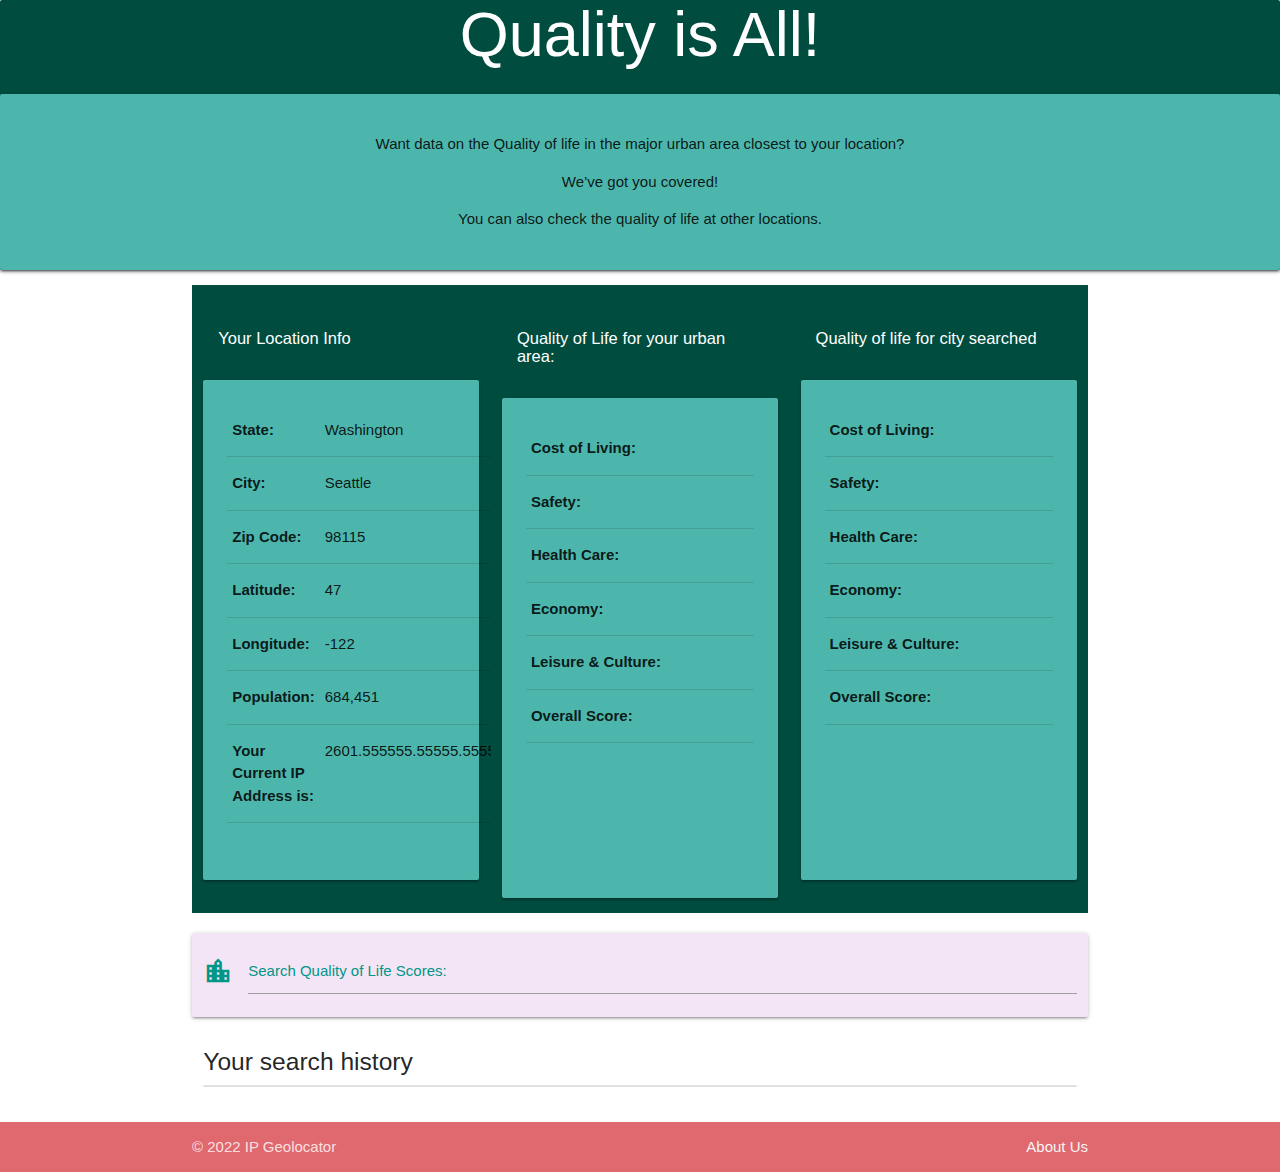
<file: index.html>
<!DOCTYPE html>
<html lang="en">
  <head>
    <meta charset="UTF-8" />
    <meta name="viewport" content="width=device-width, initial-scale=1.0" />
    <title>IP Geolocator</title>
    <link
        rel="stylesheet"
        href="https://cdnjs.cloudflare.com/ajax/libs/materialize/1.0.0/css/materialize.min.css"
        />
    <link href="https://fonts.googleapis.com/icon?family=Material+Icons" rel="stylesheet">
    <link rel="stylesheet" href="./Assets/css/style.css" />
</head>
<body img class="material boxed ">

    <header class="card center-align teal darken-4">
        <h1 class="center-align white-text">Quality is All!</h1>
        <div class="card-panel center-align teal lighten-2">
            <p>Want data on the Quality of life in the major urban area closest to your location?</p>
            <p>We’ve got you covered!</p>
            <p>You can also check the quality of life at other locations.</p>
        </div>
    </header>

    <div class="container info-section">
        <div class="row flex">
            <div class="col s12 m6 l4 teal darken-4 pl-15 pr-15">
                <div class="">
                    <h3 class="card-title white-text">Your Location Info</h3>
                    <div class="card-content card-panel teal lighten-2">
                        <table>
                            <tr>
                                <th>State:</th>
                                <td id="stateName">Washington</td>
                            </tr>
                            <tr>
                                <th>City:</th>
                                <td id="cityName">Seattle</td>
                            </tr>
                            <tr>
                                <th>Zip Code:</th>
                                <td id="zipCode">98115</td>
                            </tr>
                            <tr>
                                <th>Latitude:</th>
                                <td id="lat">47</td>
                            </tr>
                            <tr>
                                <th>Longitude:</th>
                                <td id="lon">-122</td>
                            </tr>
                            <tr>
                                <th>Population:</th>
                                <td id="population">684,451</td>
                            </tr>
                            <tr>
                                <th>Your Current IP Address is: </th>
                                <td id="ISP" class="truncate">2601.555555.55555.555555</td>
                            </tr>
                        </table>
                    </div>
                </div>
            </div>
            <div class="col s12 m6 l4 teal darken-4 pl-15 pr-15">
                <div class="">
                    <h3 id="nearestTeleportCity" class="card-title white-text">
                        Quality of Life for your urban area: <span id="nearest-Teleport-City"></span>
                    </h3>
                    <div class="card-content card-panel teal lighten-2">
                        <table>
                            <tr>
                                <th>Cost of Living:</th>
                                <td id="presentLoc_CostLiving"></td>
                            </tr>
                            <tr>
                                <th>Safety:</th>
                                <td id="presentLoc_Safety"></td>
                            </tr>
                            <tr>
                                <th>Health Care:</th>
                                <td id="presentLoc_HealthCare"></td>
                            </tr>
                            <tr>
                                <th>Economy:</th>
                                <td id="presentLoc_Economy"></td>
                            </tr>
                            <tr>
                                <th>Leisure & Culture:</th>
                                <td id="presentLoc_LeisureCulture"></td>
                            </tr>
                            <tr>
                                <th>Overall Score:</th>
                                <td> <span id="presentLoc_OverallScore"></span></td>
                            </tr>
                        </table>
                    </div>
                </div>
            </div>
            <div class="col s12 m6 l4 offset-m3 teal darken-4 pl-15 pr-15">
                <div class="">
                    <h3 class="card-title white-text">
                        Quality of life for <span id="city-selected-from-dropdown">city searched</span>
                    </h3>
                    <div class="card-content card-panel teal lighten-2">
                        <table>
                            <tr>
                                <th>Cost of Living:</th>
                                <td id="citySearched_CostLiving"></td>
                            </tr>
                            <tr>
                                <th>Safety:</th>
                                <td id="citySearched_Safety"></td>
                            </tr>
                            <tr>
                                <th>Health Care:</th>
                                <td <span id="citySearched_HealthCare"></span></td>
                            </tr>
                            <tr>
                                <th>Economy:</th>
                                <td> <span id="citySearched_Economy"></span></td>
                            </tr>
                            <tr>
                                <th>Leisure & Culture:</th>
                                <td> <span id="citySearched_LeisureCulture"></span></td>
                            </tr>
                            <tr>
                                <th>Overall Score:</th>
                                <td><span id="citySearched_OverallScore"></span></td>
                            </tr>
                        </table>
                    </div>
                </div>
            </div>
        </div>
    </div>
    
    <!-- Materialize Autocomplete search bar -->
    <div class="container">
        <div class="card row purple lighten-5">
            <div class="input-field col s12">
                <i class="material-icons prefix teal-text">location_city</i>
                <input type="text" id="autocomplete-input" class="autocomplete teal-text">
                <label class="teal-text" for="autocomplete-input">Search Quality of Life Scores:</label>
            </div>
        </div>
    </div>
    
    <div class="container">
        <div class="row">
            <div class="col s12">
                <h5>Your search history</h5>
                <div class="collection" id="search-history">
                    <!-- <a href="javascript:void(0);" class="collection-item"><span class="badge">12</span>Delhi</a> -->
                </div>
            </div>
        </div>
    </div>

    <!-- <div>Search History: local storage container</div> -->
    
    <footer class="page-footer">
        <div class="footer-copyright">
            <div class="container">
                © 2022 IP Geolocator
                <a class="grey-text text-lighten-4 right" href="./aboutUs.html">About Us</a>
            </div>
        </div>
    </footer>
    <!-- We need to add JQuery link to HTML file if we want Materialize drop down menu to work, because materialize evidently overwrites HTML select tag, which is needed to make a basic HTML r -->
    <script type="text/javascript" src="https://code.jquery.com/jquery-3.6.0.min.js"></script>
    <script src="https://cdnjs.cloudflare.com/ajax/libs/materialize/1.0.0/js/materialize.min.js"></script>
    <script src="./Assets/js/script.js" type="text/javascript"></script>
</body>
</html>
</file>
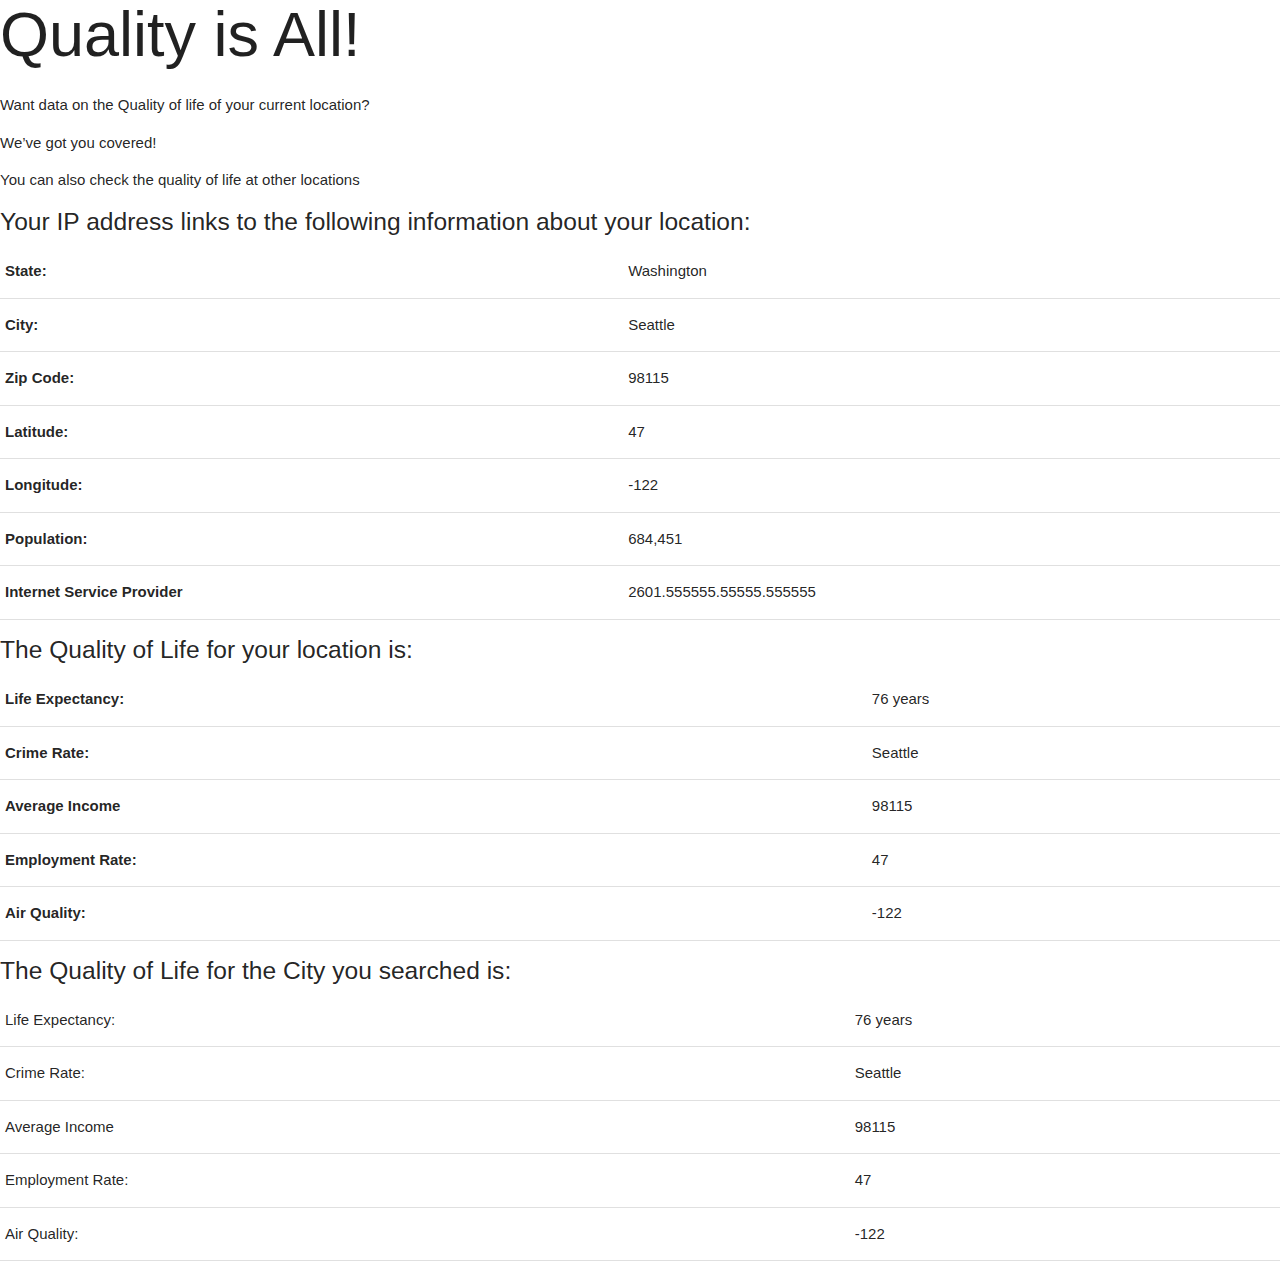
<file: rawTables.html>
<!DOCTYPE html>
<html lang="en">
  <head>
    <meta charset="UTF-8" />
    <meta name="viewport" content="width=device-width, initial-scale=1.0" />
    <title>IP Geolocator</title>
    <link
      rel="stylesheet"
      href="https://cdnjs.cloudflare.com/ajax/libs/materialize/1.0.0/css/materialize.min.css"
    />
    <link rel="stylesheet" href="./Assets/css/style.css" />
  
  </head>
  <body>
    <header>
      <h1>Quality is All!</h1>
      <p>Want data on the Quality of life of your current location?</p>
      <p>We’ve got you covered!</p>
      <p>You can also check the quality of life at other locations</p>
    </header>
      
      <h5>Your IP address links to the following information about your location:</h5>
      <table>

          <tr>
            <th>State:</th>
            <td id="stateName">Washington</td> 
          </tr>

          <tr>
            <th>City:</th>
            <td id="cityName">Seattle</td>
          </tr>

          <tr>
            <th>Zip Code:</th>
            <td id="zipCode">98115</td>
          </tr>

          <tr>
            <th>Latitude:</th>
            <td id="lat">47</td>
          </tr>

          <tr>
            <th>Longitude:</th>
            <td id="lon">-122</td>
          </tr>

          <tr>
            <th>Population:</th>
            <td id="population">684,451</td>
          </tr>

          <tr>
            <th>Internet Service Provider</th>
            <td id="ISP">2601.555555.55555.555555</td>
          </tr>
        </table>
      
        <h5>The Quality of Life for your location is:</h5>
      <table>

          <tr>
            <th>Life Expectancy:</th>
            <td id="presentLoc_LifeExp">76 years</td> 
          </tr>

          <tr>
            <th>Crime Rate:</th>
            <td id="presentLoc_CrimeRate">Seattle</td>
          </tr>

          <tr>
            <th>Average Income</th>
            <td id="presentLoc_AvgInc">98115</td>
          </tr>

          <tr>
            <th>Employment Rate:</th>
            <td id="presentLoc_EmpRate">47</td>
          </tr>

          <tr>
            <th>Air Quality:</th>
            <td id="presentLoc_AirQual">-122</td>
          </tr>

        </table>

      <h5>The Quality of Life for the City you searched is:</h5>
      <table>

          <tr>
            <td>Life Expectancy:</td>
            <td id="citySearched_LifeExp">76 years</td> 
          </tr>

          <tr>
            <td>Crime Rate:</td>
            <td id="citySearched_CrimeRate">Seattle</td>
          </tr>

          <tr>
            <td>Average Income</td>
            <td id="citySearched_AvgInc">98115</td>
          </tr>

          <tr>
            <td>Employment Rate:</td>
            <td id="citySearched_EmpRate">47</td>
          </tr>

          <tr>
            <td>Air Quality:</td>
            <td id="citySearched_AirQual">-122</td>
          </tr>

        </table>
   </body>
</html>
</file>
<file: Assets/css/style.css>
h1, header.card{
	margin-top: 0;
}
.pl-15{
	padding-left: 15px;
}
.pr-15{
	padding-right: 15px;
}
h3.card-title{
	font-size: 1.1rem;
	padding: 15px;
}
.flex {
	display: flex;
	flex-wrap: wrap;
}
.page-footer{
	padding-top: 0;
}
.ml-15{
	margin-left: 15px;
}
.mr-15{
	margin-right: 15px;
}
.info-section .card-content{
	min-height: 500px;
}
</file>
